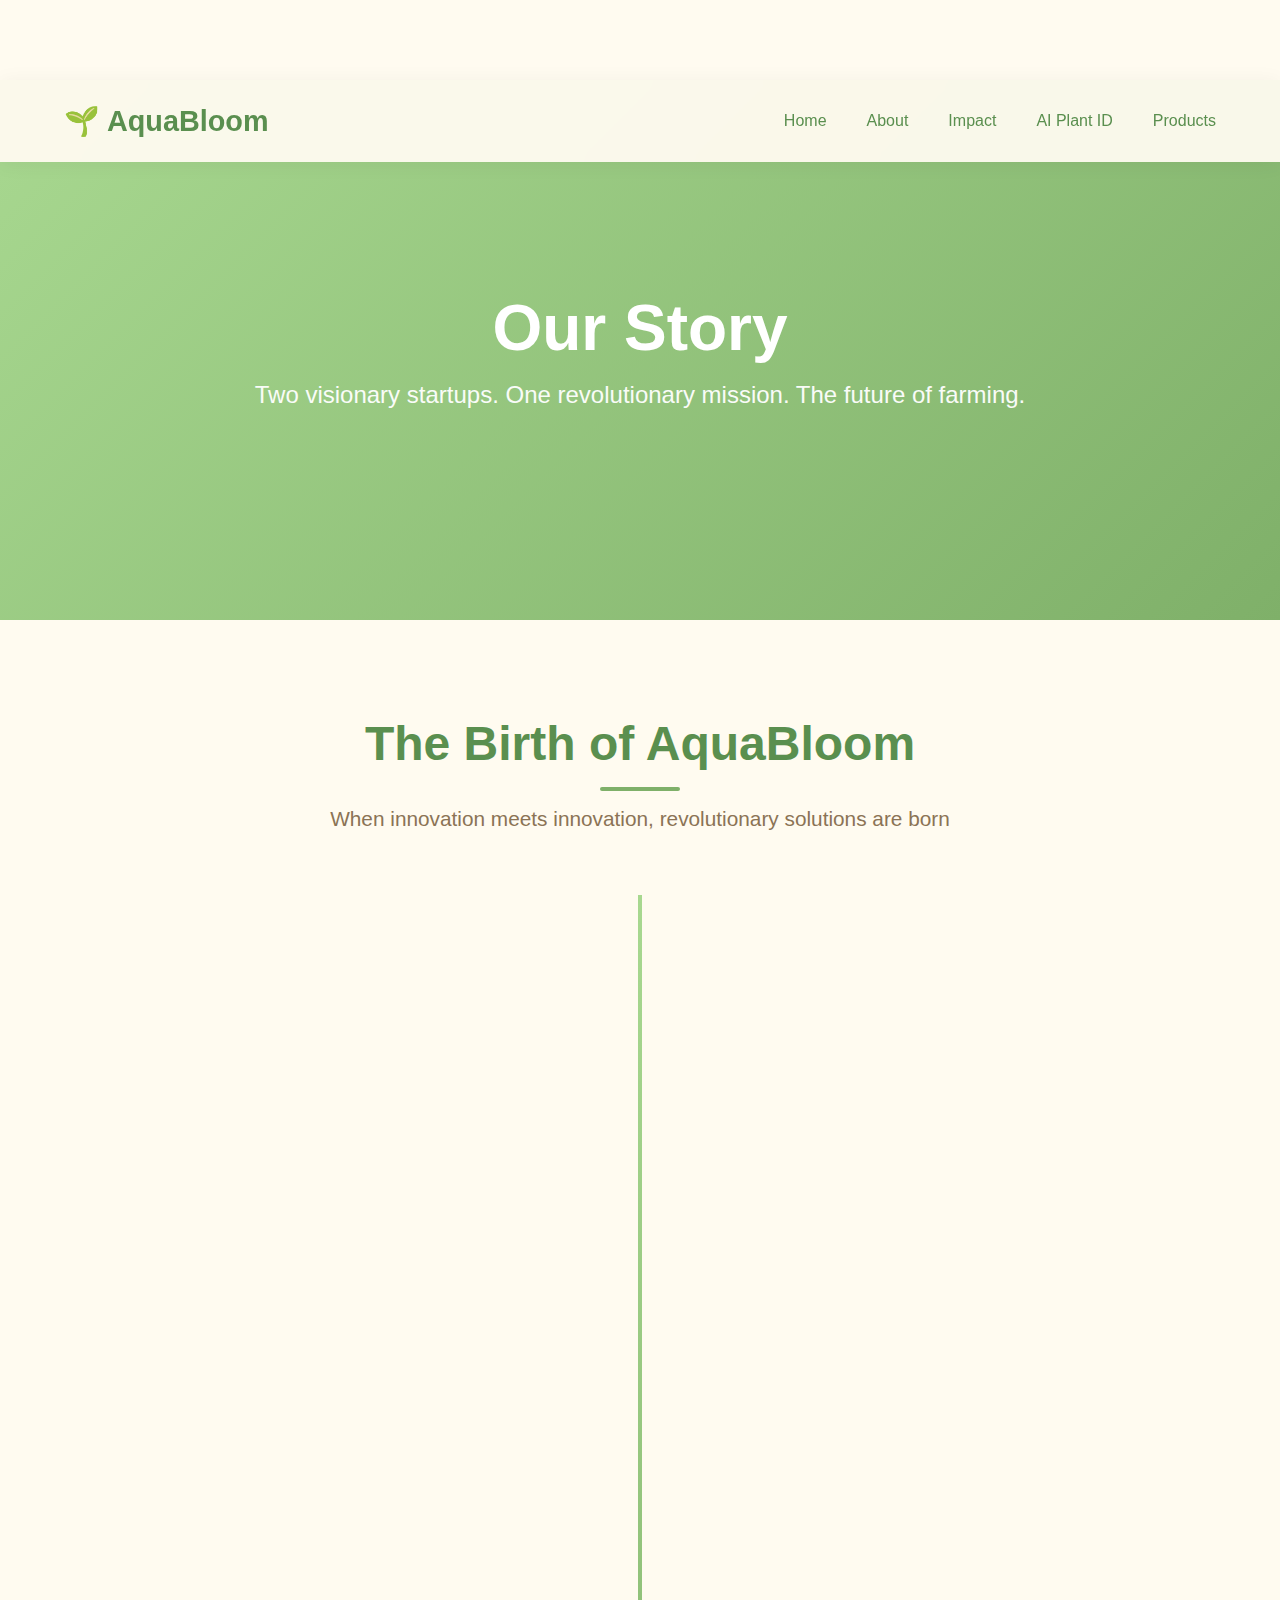
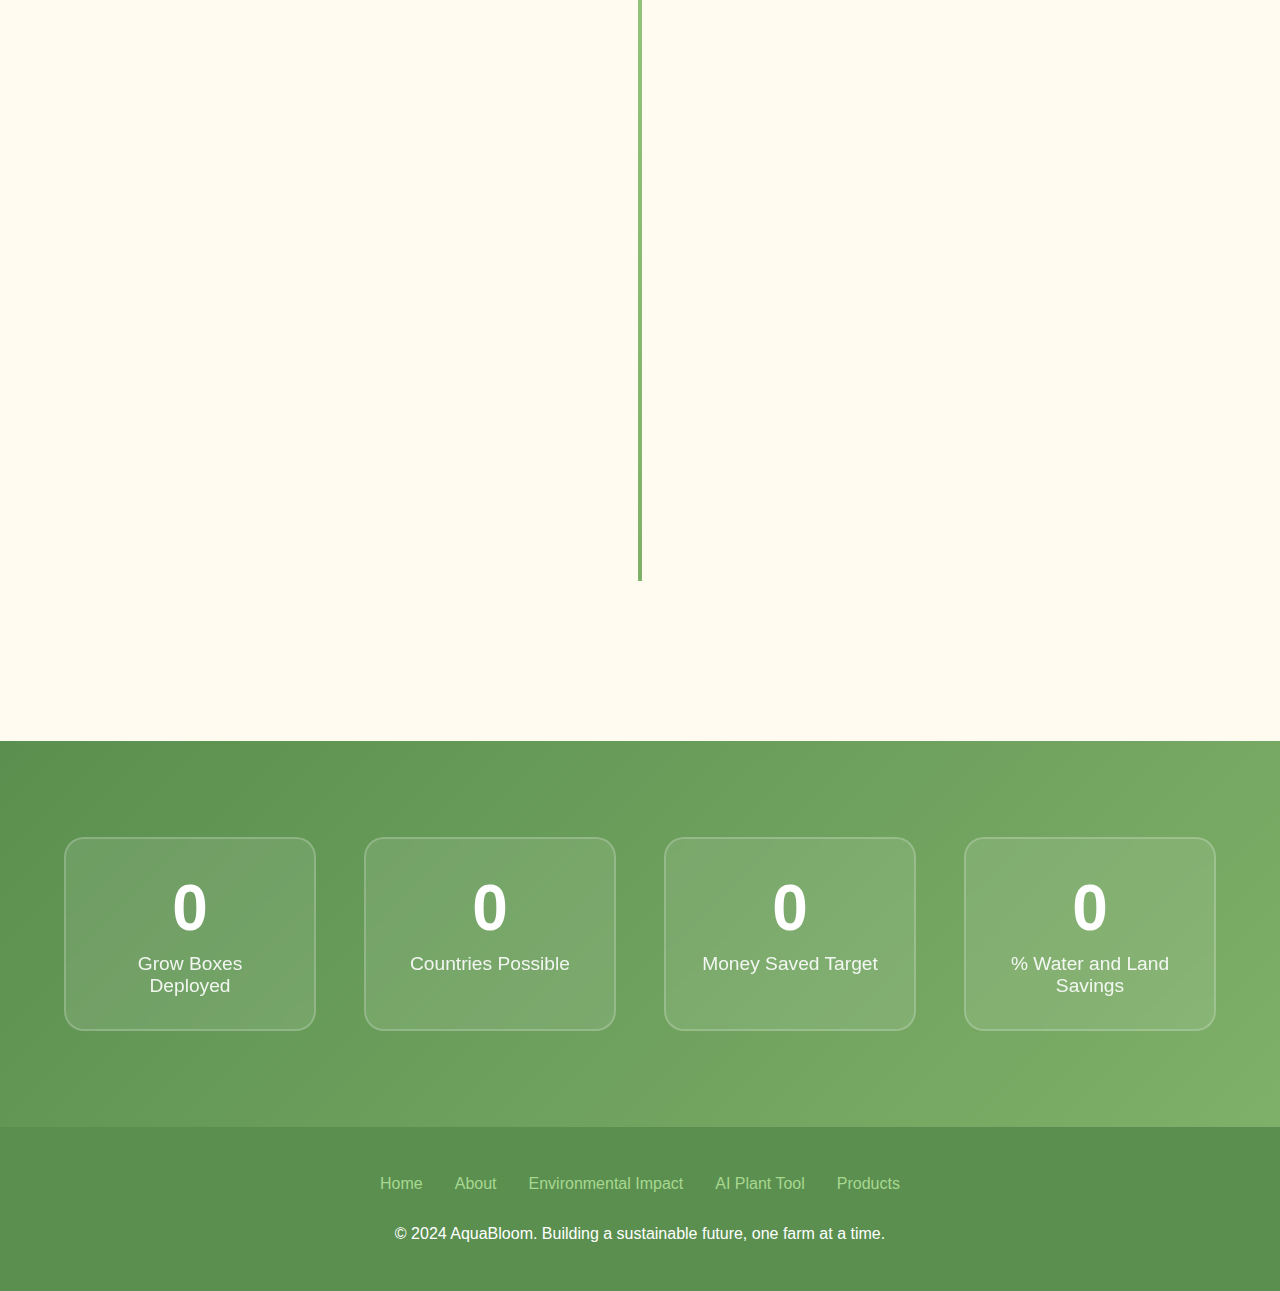
<file: about.html>
<!DOCTYPE html>
<html lang="en">
<head>
    <meta charset="UTF-8">
    <meta name="viewport" content="width=device-width, initial-scale=1.0">
    <title>About Us - AquaBloom</title>
    <link rel="stylesheet" href="https://cdnjs.cloudflare.com/ajax/libs/font-awesome/6.0.0/css/all.min.css">
    <style>
        * { margin: 0; padding: 0; box-sizing: border-box; }
        
        :root {
            --primary-green: #7fb069;
            --light-green: #a8d890;
            --dark-green: #5a8f4f;
            --cream: #fffbf0;
            --earth: #8b7355;
            --water-blue: #b8d4d8;
            --tech-blue: #4a90e2;
        }
        
        body {
            font-family: 'Segoe UI', Tahoma, Geneva, Verdana, sans-serif;
            background: var(--cream);
            color: #333;
            overflow-x: hidden;
        }
        
        nav {
            position: fixed;
            width: 100%;
            background: rgba(255, 251, 240, 0.95);
            backdrop-filter: blur(10px);
            padding: 1.5rem 5%;
            z-index: 1000;
            box-shadow: 0 2px 20px rgba(0,0,0,0.05);
        }
        
        .nav-container {
            max-width: 1400px;
            margin: 0 auto;
            display: flex;
            justify-content: space-between;
            align-items: center;
        }
        
        .logo {
            display: flex;
            align-items: center;
            gap: 1rem;
            text-decoration: none;
            color: var(--dark-green);
        }
        
        .logo h1 { font-size: 1.8rem; font-weight: 700; }
        
        .nav-links {
            display: flex;
            gap: 2.5rem;
            list-style: none;
        }
        
        .nav-links a {
            text-decoration: none;
            color: var(--dark-green);
            font-weight: 500;
            transition: all 0.3s ease;
            position: relative;
        }
        
        .nav-links a::after {
            content: '';
            position: absolute;
            bottom: -5px;
            left: 0;
            width: 0;
            height: 2px;
            background: var(--primary-green);
            transition: width 0.3s ease;
        }
        
        .nav-links a:hover::after { width: 100%; }
        
        .about-hero {
            min-height: 60vh;
            display: flex;
            align-items: center;
            justify-content: center;
            background: linear-gradient(135deg, var(--light-green), var(--primary-green));
            position: relative;
            overflow: hidden;
            margin-top: 80px;
        }
        
        .about-hero-content {
            text-align: center;
            z-index: 2;
            color: white;
            animation: fadeInUp 1s ease;
        }
        
        @keyframes fadeInUp {
            from { opacity: 0; transform: translateY(30px); }
            to { opacity: 1; transform: translateY(0); }
        }
        
        .about-hero h1 {
            font-size: 4rem;
            margin-bottom: 1rem;
        }
        
        .about-hero p {
            font-size: 1.5rem;
            opacity: 0.95;
        }
        
        section {
            padding: 6rem 5%;
            max-width: 1400px;
            margin: 0 auto;
        }
        
        .section-title {
            text-align: center;
            font-size: 3rem;
            color: var(--dark-green);
            margin-bottom: 1rem;
        }
        
        .section-subtitle {
            text-align: center;
            font-size: 1.3rem;
            color: var(--earth);
            margin-bottom: 3rem;
            max-width: 800px;
            margin-left: auto;
            margin-right: auto;
        }
        
        .section-title::after {
            content: '';
            display: block;
            width: 80px;
            height: 4px;
            background: var(--primary-green);
            margin: 1rem auto;
            border-radius: 2px;
        }
        
        .timeline {
            position: relative;
            max-width: 1200px;
            margin: 4rem auto;
        }
        
        .timeline::before {
            content: '';
            position: absolute;
            left: 50%;
            top: 0;
            bottom: 0;
            width: 4px;
            background: linear-gradient(to bottom, var(--light-green), var(--primary-green));
            transform: translateX(-50%);
        }
        
        .timeline-item {
            position: relative;
            margin: 4rem 0;
            opacity: 0;
            animation: slideIn 0.8s ease forwards;
        }
        
        @keyframes slideIn {
            from { opacity: 0; transform: translateY(30px); }
            to { opacity: 1; transform: translateY(0); }
        }
        
        .timeline-item:nth-child(1) { animation-delay: 0.2s; }
        .timeline-item:nth-child(2) { animation-delay: 0.4s; }
        .timeline-item:nth-child(3) { animation-delay: 0.6s; }
        .timeline-item:nth-child(4) { animation-delay: 0.8s; }
        
        .timeline-item.left .timeline-content {
            margin-right: 55%;
            text-align: right;
        }
        
        .timeline-item.right .timeline-content {
            margin-left: 55%;
            text-align: left;
        }
        
        .timeline-content {
            background: white;
            padding: 2rem;
            border-radius: 15px;
            box-shadow: 0 10px 30px rgba(0,0,0,0.1);
            position: relative;
            transition: all 0.3s ease;
        }
        
        .timeline-content:hover {
            transform: scale(1.02);
            box-shadow: 0 15px 40px rgba(0,0,0,0.15);
        }
        
        .timeline-icon {
            position: absolute;
            top: 50%;
            width: 60px;
            height: 60px;
            background: linear-gradient(135deg, var(--primary-green), var(--light-green));
            border-radius: 50%;
            display: flex;
            align-items: center;
            justify-content: center;
            box-shadow: 0 0 0 10px var(--cream), 0 5px 20px rgba(0,0,0,0.2);
            transform: translateY(-50%);
            font-size: 1.5rem;
        }
        
        .timeline-item.left .timeline-icon { right: -10%; }
        .timeline-item.right .timeline-icon { left: -10%; }
        
        .timeline-content h3 {
            font-size: 1.5rem;
            color: var(--dark-green);
            margin-bottom: 1rem;
        }
        
        .timeline-content p {
            color: #666;
            line-height: 1.8;
        }
        
        .achievement-badge {
            display: inline-flex;
            align-items: center;
            gap: 0.5rem;
            background: linear-gradient(135deg, #f8f9fa, #e9ecef);
            padding: 0.5rem 1rem;
            border-radius: 20px;
            margin-top: 1rem;
            font-size: 0.9rem;
            font-weight: 600;
            color: var(--dark-green);
        }
        
        .stats-section {
            background: linear-gradient(135deg, var(--dark-green), var(--primary-green));
            padding: 6rem 5%;
            position: relative;
            overflow: hidden;
        }
        
        .stats-grid {
            display: grid;
            grid-template-columns: repeat(auto-fit, minmax(250px, 1fr));
            gap: 3rem;
            max-width: 1200px;
            margin: 0 auto;
        }
        
        .stat-card {
            text-align: center;
            padding: 2rem;
            background: rgba(255,255,255,0.1);
            backdrop-filter: blur(10px);
            border-radius: 20px;
            border: 2px solid rgba(255,255,255,0.2);
        }
        
        .stat-number {
            font-size: 4rem;
            font-weight: 700;
            color: white;
            margin-bottom: 0.5rem;
        }
        
        .stat-label {
            font-size: 1.2rem;
            color: rgba(255,255,255,0.9);
            font-weight: 500;
        }
        
        footer {
            background: var(--dark-green);
            color: white;
            padding: 3rem 5%;
            text-align: center;
        }
        
        .footer-links {
            display: flex;
            justify-content: center;
            gap: 2rem;
            margin-bottom: 2rem;
            flex-wrap: wrap;
        }
        
        .footer-links a {
            color: var(--light-green);
            text-decoration: none;
            transition: color 0.3s ease;
        }
        
        .footer-links a:hover { color: white; }
        
        @media (max-width: 768px) {
            .nav-links { display: none; }
            .about-hero h1 { font-size: 2.5rem; }
            .timeline::before { left: 30px; }
            .timeline-item.left .timeline-content,
            .timeline-item.right .timeline-content {
                margin-left: 80px;
                margin-right: 0;
                text-align: left;
            }
            .timeline-item.left .timeline-icon,
            .timeline-item.right .timeline-icon {
                left: 0;
            }
        }
    </style>
</head>
<body>
    <nav>
        <div class="nav-container">
            <a href="index.html" class="logo">
                <h1>🌱 AquaBloom</h1>
            </a>
            <ul class="nav-links">
                <li><a href="index.html">Home</a></li>
                <li><a href="about.html">About</a></li>
                <li><a href="index.html#impact">Impact</a></li>
                <li><a href="index.html#ai-tool">AI Plant ID</a></li>
                <li><a href="index.html#products">Products</a></li>
            </ul>
        </div>
    </nav>

    <section class="about-hero">
        <div class="about-hero-content">
            <h1>Our Story</h1>
            <p>Two visionary startups. One revolutionary mission. The future of farming.</p>
        </div>
    </section>

    <section>
        <h2 class="section-title">The Birth of AquaBloom</h2>
        <p class="section-subtitle">When innovation meets innovation, revolutionary solutions are born</p>

        <div class="timeline">
            <div class="timeline-item left">
                <div class="timeline-content">
                    <div class="timeline-icon">🏆</div>
                    <h3>2021 - AquaFarm Founded</h3>
                    <p>AquaFarm emerged as a pioneer in hydroponic water management systems, developing proprietary AI algorithms for water optimization and nutrient delivery. Winner of the TechCrunch Disrupt Startup Battlefield.</p>
                    <div class="achievement-badge">
                        TechCrunch Disrupt Winner
                    </div>
                </div>
            </div>

            <div class="timeline-item right">
                <div class="timeline-content">
                    <div class="timeline-icon">🏆</div>
                    <h3>2022 - HydroBloom Founded</h3>
                    <p>HydroBloom revolutionized vertical farming with their modular, stackable grow box design. Their innovative approach to space-efficient agriculture won the Y Combinator Demo Day People's Choice Award.</p>
                    <div class="achievement-badge">
                        Y Combinator Winner
                    </div>
                </div>
            </div>

            <div class="timeline-item left">
                <div class="timeline-content">
                    <div class="timeline-icon">🤝</div>
                    <h3>2023 - Strategic Partnership</h3>
                    <p>Recognizing the complementary nature of their technologies, both companies began collaborating on joint projects. Their combined expertise created breakthrough solutions that neither could achieve alone.</p>
                </div>
            </div>

            <div class="timeline-item right">
                <div class="timeline-content">
                    <div class="timeline-icon">⭐</div>
                    <h3>2024 - The Merger: AquaBloom is Born</h3>
                    <p>In a landmark merger, AquaFarm and HydroBloom officially joined forces to create AquaBloom. The union combined AquaFarm's advanced AI water management with HydroBloom's revolutionary vertical farming architecture, creating the most advanced hydroponic farming system ever developed.</p>
                    <div class="achievement-badge" style="background: linear-gradient(135deg, var(--primary-green), var(--light-green)); color: white;">
                        Revolutionary Merger
                    </div>
                </div>
            </div>
        </div>
    </section>

    <section class="stats-section">
        <div class="stats-grid">
            <div class="stat-card">
                <div class="stat-number" data-target="10000">0</div>
                <div class="stat-label">Grow Boxes Deployed</div>
            </div>
            <div class="stat-card">
                <div class="stat-number" data-target="193">0</div>
                <div class="stat-label">Countries Possible</div>
            </div>
            <div class="stat-card">
                <div class="stat-number" data-target="250000000">0</div>
                <div class="stat-label">Money Saved Target</div>
            </div>
            <div class="stat-card">
                <div class="stat-number" data-target="90">0</div>
                <div class="stat-label">% Water and Land Savings</div>
            </div>
        </div>
    </section>

    <footer>
        <div class="footer-links">
            <a href="index.html">Home</a>
            <a href="about.html">About</a>
            <a href="index.html#impact">Environmental Impact</a>
            <a href="index.html#ai-tool">AI Plant Tool</a>
            <a href="index.html#products">Products</a>
        </div>
        <p>&copy; 2024 AquaBloom. Building a sustainable future, one farm at a time.</p>
    </footer>

    <script>
        function animateCounter(element, target) {
            let current = 0;
            const increment = target / 100;
            const duration = 2000;
            const stepTime = duration / 100;
            
            const timer = setInterval(() => {
                current += increment;
                if (current >= target) {
                    element.textContent = target.toLocaleString();
                    clearInterval(timer);
                } else {
                    element.textContent = Math.floor(current).toLocaleString();
                }
            }, stepTime);
        }

        const observer = new IntersectionObserver((entries) => {
            entries.forEach(entry => {
                if (entry.isIntersecting) {
                    const statNumber = entry.target.querySelector('.stat-number');
                    if (statNumber && !statNumber.classList.contains('animated')) {
                        statNumber.classList.add('animated');
                        const target = parseInt(statNumber.getAttribute('data-target'));
                        animateCounter(statNumber, target);
                    }
                }
            });
        }, { threshold: 0.5 });

        document.querySelectorAll('.stat-card').forEach(card => {
            observer.observe(card);
        });
    </script>
</body>
</html>
</file>
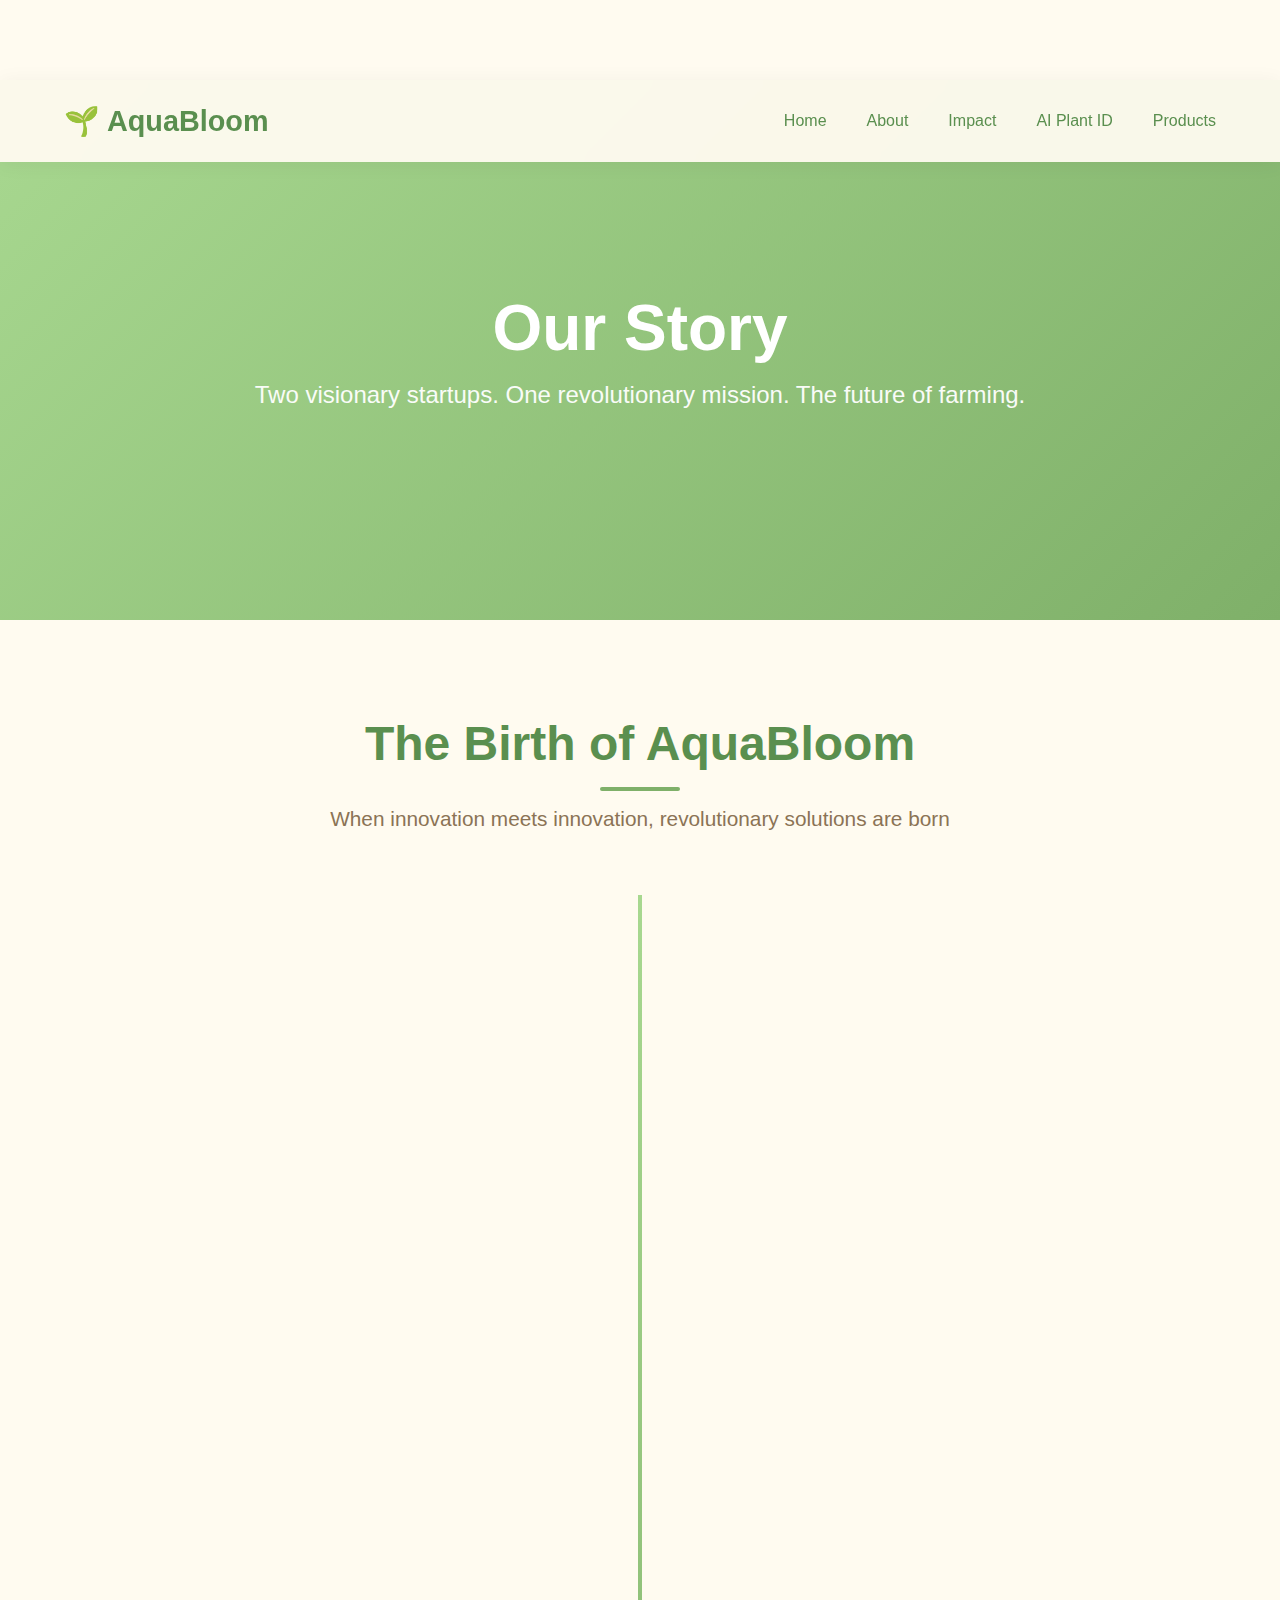
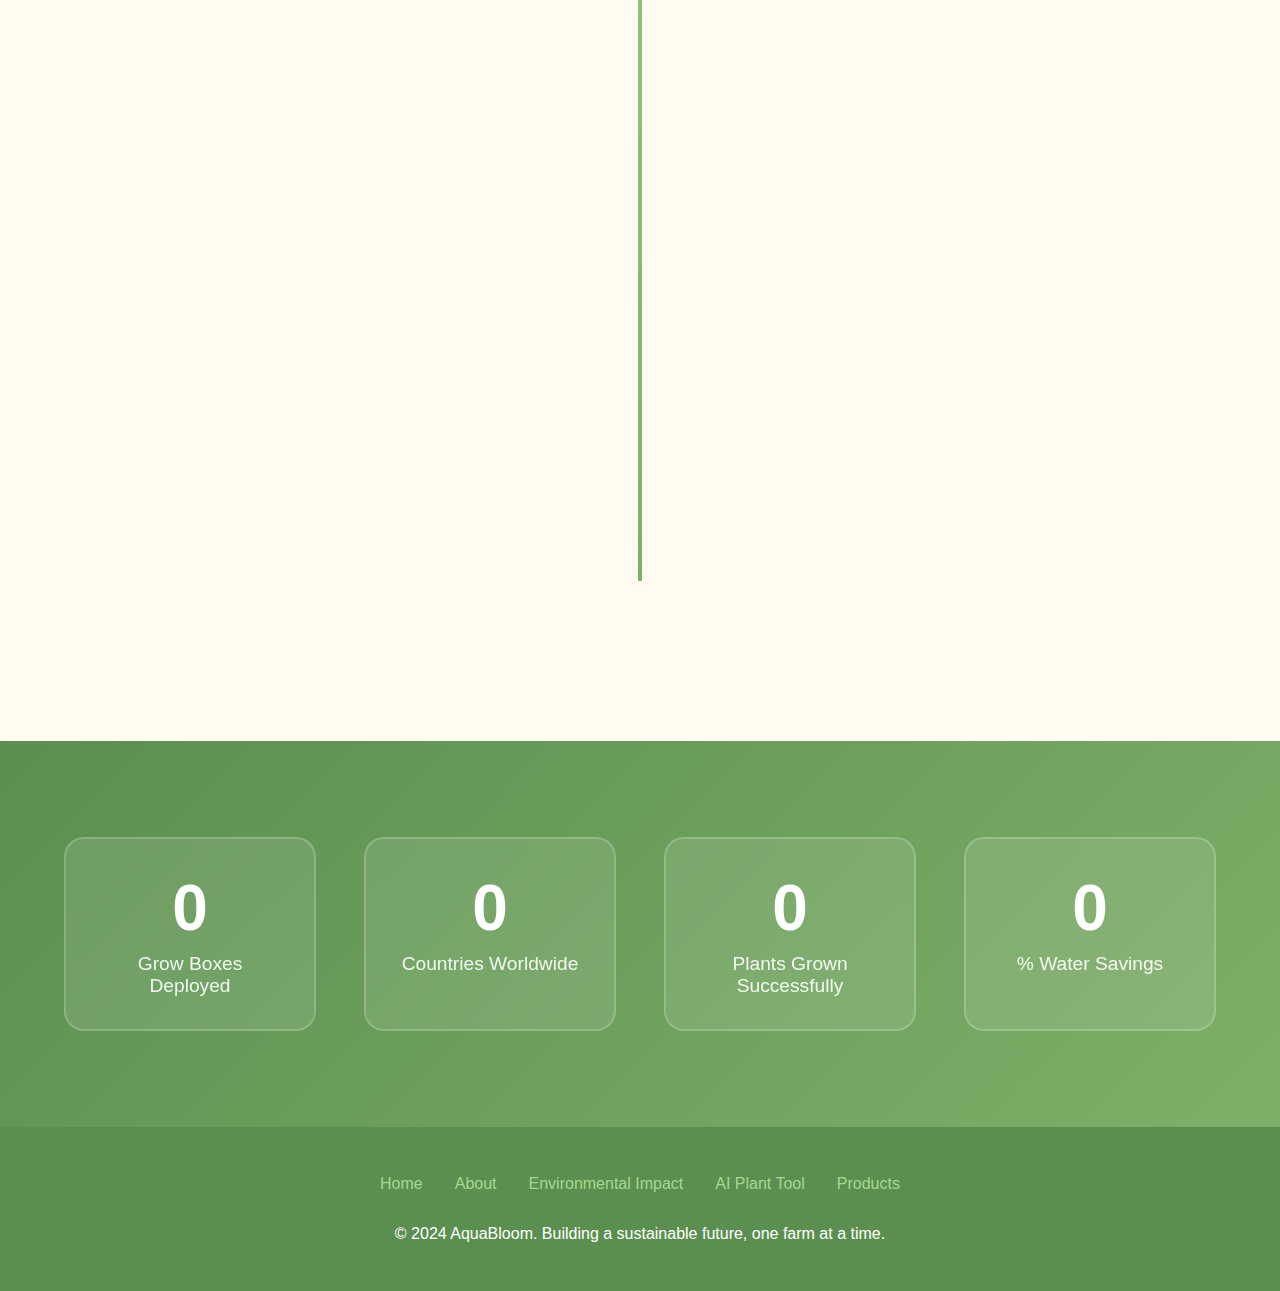
<file: aquabloom-about-page.html>
<!DOCTYPE html>
<html lang="en">
<head>
    <meta charset="UTF-8">
    <meta name="viewport" content="width=device-width, initial-scale=1.0">
    <title>About Us - AquaBloom</title>
    <link rel="stylesheet" href="https://cdnjs.cloudflare.com/ajax/libs/font-awesome/6.0.0/css/all.min.css">
    <style>
        * { margin: 0; padding: 0; box-sizing: border-box; }
        
        :root {
            --primary-green: #7fb069;
            --light-green: #a8d890;
            --dark-green: #5a8f4f;
            --cream: #fffbf0;
            --earth: #8b7355;
            --water-blue: #b8d4d8;
            --tech-blue: #4a90e2;
        }
        
        body {
            font-family: 'Segoe UI', Tahoma, Geneva, Verdana, sans-serif;
            background: var(--cream);
            color: #333;
            overflow-x: hidden;
        }
        
        nav {
            position: fixed;
            width: 100%;
            background: rgba(255, 251, 240, 0.95);
            backdrop-filter: blur(10px);
            padding: 1.5rem 5%;
            z-index: 1000;
            box-shadow: 0 2px 20px rgba(0,0,0,0.05);
        }
        
        .nav-container {
            max-width: 1400px;
            margin: 0 auto;
            display: flex;
            justify-content: space-between;
            align-items: center;
        }
        
        .logo {
            display: flex;
            align-items: center;
            gap: 1rem;
            text-decoration: none;
            color: var(--dark-green);
        }
        
        .logo h1 { font-size: 1.8rem; font-weight: 700; }
        
        .nav-links {
            display: flex;
            gap: 2.5rem;
            list-style: none;
        }
        
        .nav-links a {
            text-decoration: none;
            color: var(--dark-green);
            font-weight: 500;
            transition: all 0.3s ease;
            position: relative;
        }
        
        .nav-links a::after {
            content: '';
            position: absolute;
            bottom: -5px;
            left: 0;
            width: 0;
            height: 2px;
            background: var(--primary-green);
            transition: width 0.3s ease;
        }
        
        .nav-links a:hover::after { width: 100%; }
        
        .about-hero {
            min-height: 60vh;
            display: flex;
            align-items: center;
            justify-content: center;
            background: linear-gradient(135deg, var(--light-green), var(--primary-green));
            position: relative;
            overflow: hidden;
            margin-top: 80px;
        }
        
        .about-hero-content {
            text-align: center;
            z-index: 2;
            color: white;
            animation: fadeInUp 1s ease;
        }
        
        @keyframes fadeInUp {
            from { opacity: 0; transform: translateY(30px); }
            to { opacity: 1; transform: translateY(0); }
        }
        
        .about-hero h1 {
            font-size: 4rem;
            margin-bottom: 1rem;
        }
        
        .about-hero p {
            font-size: 1.5rem;
            opacity: 0.95;
        }
        
        section {
            padding: 6rem 5%;
            max-width: 1400px;
            margin: 0 auto;
        }
        
        .section-title {
            text-align: center;
            font-size: 3rem;
            color: var(--dark-green);
            margin-bottom: 1rem;
        }
        
        .section-subtitle {
            text-align: center;
            font-size: 1.3rem;
            color: var(--earth);
            margin-bottom: 3rem;
            max-width: 800px;
            margin-left: auto;
            margin-right: auto;
        }
        
        .section-title::after {
            content: '';
            display: block;
            width: 80px;
            height: 4px;
            background: var(--primary-green);
            margin: 1rem auto;
            border-radius: 2px;
        }
        
        .timeline {
            position: relative;
            max-width: 1200px;
            margin: 4rem auto;
        }
        
        .timeline::before {
            content: '';
            position: absolute;
            left: 50%;
            top: 0;
            bottom: 0;
            width: 4px;
            background: linear-gradient(to bottom, var(--light-green), var(--primary-green));
            transform: translateX(-50%);
        }
        
        .timeline-item {
            position: relative;
            margin: 4rem 0;
            opacity: 0;
            animation: slideIn 0.8s ease forwards;
        }
        
        @keyframes slideIn {
            from { opacity: 0; transform: translateY(30px); }
            to { opacity: 1; transform: translateY(0); }
        }
        
        .timeline-item:nth-child(1) { animation-delay: 0.2s; }
        .timeline-item:nth-child(2) { animation-delay: 0.4s; }
        .timeline-item:nth-child(3) { animation-delay: 0.6s; }
        .timeline-item:nth-child(4) { animation-delay: 0.8s; }
        
        .timeline-item.left .timeline-content {
            margin-right: 55%;
            text-align: right;
        }
        
        .timeline-item.right .timeline-content {
            margin-left: 55%;
            text-align: left;
        }
        
        .timeline-content {
            background: white;
            padding: 2rem;
            border-radius: 15px;
            box-shadow: 0 10px 30px rgba(0,0,0,0.1);
            position: relative;
            transition: all 0.3s ease;
        }
        
        .timeline-content:hover {
            transform: scale(1.02);
            box-shadow: 0 15px 40px rgba(0,0,0,0.15);
        }
        
        .timeline-icon {
            position: absolute;
            top: 50%;
            width: 60px;
            height: 60px;
            background: linear-gradient(135deg, var(--primary-green), var(--light-green));
            border-radius: 50%;
            display: flex;
            align-items: center;
            justify-content: center;
            box-shadow: 0 0 0 10px var(--cream), 0 5px 20px rgba(0,0,0,0.2);
            transform: translateY(-50%);
            font-size: 1.5rem;
        }
        
        .timeline-item.left .timeline-icon { right: -10%; }
        .timeline-item.right .timeline-icon { left: -10%; }
        
        .timeline-content h3 {
            font-size: 1.5rem;
            color: var(--dark-green);
            margin-bottom: 1rem;
        }
        
        .timeline-content p {
            color: #666;
            line-height: 1.8;
        }
        
        .achievement-badge {
            display: inline-flex;
            align-items: center;
            gap: 0.5rem;
            background: linear-gradient(135deg, #f8f9fa, #e9ecef);
            padding: 0.5rem 1rem;
            border-radius: 20px;
            margin-top: 1rem;
            font-size: 0.9rem;
            font-weight: 600;
            color: var(--dark-green);
        }
        
        .stats-section {
            background: linear-gradient(135deg, var(--dark-green), var(--primary-green));
            padding: 6rem 5%;
            position: relative;
            overflow: hidden;
        }
        
        .stats-grid {
            display: grid;
            grid-template-columns: repeat(auto-fit, minmax(250px, 1fr));
            gap: 3rem;
            max-width: 1200px;
            margin: 0 auto;
        }
        
        .stat-card {
            text-align: center;
            padding: 2rem;
            background: rgba(255,255,255,0.1);
            backdrop-filter: blur(10px);
            border-radius: 20px;
            border: 2px solid rgba(255,255,255,0.2);
        }
        
        .stat-number {
            font-size: 4rem;
            font-weight: 700;
            color: white;
            margin-bottom: 0.5rem;
        }
        
        .stat-label {
            font-size: 1.2rem;
            color: rgba(255,255,255,0.9);
            font-weight: 500;
        }
        
        footer {
            background: var(--dark-green);
            color: white;
            padding: 3rem 5%;
            text-align: center;
        }
        
        .footer-links {
            display: flex;
            justify-content: center;
            gap: 2rem;
            margin-bottom: 2rem;
            flex-wrap: wrap;
        }
        
        .footer-links a {
            color: var(--light-green);
            text-decoration: none;
            transition: color 0.3s ease;
        }
        
        .footer-links a:hover { color: white; }
        
        @media (max-width: 768px) {
            .nav-links { display: none; }
            .about-hero h1 { font-size: 2.5rem; }
            .timeline::before { left: 30px; }
            .timeline-item.left .timeline-content,
            .timeline-item.right .timeline-content {
                margin-left: 80px;
                margin-right: 0;
                text-align: left;
            }
            .timeline-item.left .timeline-icon,
            .timeline-item.right .timeline-icon {
                left: 0;
            }
        }
    </style>
</head>
<body>
    <nav>
        <div class="nav-container">
            <a href="index.html" class="logo">
                <h1>🌱 AquaBloom</h1>
            </a>
            <ul class="nav-links">
                <li><a href="index.html">Home</a></li>
                <li><a href="about.html">About</a></li>
                <li><a href="index.html#impact">Impact</a></li>
                <li><a href="index.html#ai-tool">AI Plant ID</a></li>
                <li><a href="index.html#products">Products</a></li>
            </ul>
        </div>
    </nav>

    <section class="about-hero">
        <div class="about-hero-content">
            <h1>Our Story</h1>
            <p>Two visionary startups. One revolutionary mission. The future of farming.</p>
        </div>
    </section>

    <section>
        <h2 class="section-title">The Birth of AquaBloom</h2>
        <p class="section-subtitle">When innovation meets innovation, revolutionary solutions are born</p>

        <div class="timeline">
            <div class="timeline-item left">
                <div class="timeline-content">
                    <div class="timeline-icon">🏆</div>
                    <h3>2021 - AquaFarm Founded</h3>
                    <p>AquaFarm emerged as a pioneer in hydroponic water management systems, developing proprietary AI algorithms for water optimization and nutrient delivery. Winner of the TechCrunch Disrupt Startup Battlefield.</p>
                    <div class="achievement-badge">
                        TechCrunch Disrupt Winner
                    </div>
                </div>
            </div>

            <div class="timeline-item right">
                <div class="timeline-content">
                    <div class="timeline-icon">🏆</div>
                    <h3>2022 - HydroBloom Founded</h3>
                    <p>HydroBloom revolutionized vertical farming with their modular, stackable grow box design. Their innovative approach to space-efficient agriculture won the Y Combinator Demo Day People's Choice Award.</p>
                    <div class="achievement-badge">
                        Y Combinator Winner
                    </div>
                </div>
            </div>

            <div class="timeline-item left">
                <div class="timeline-content">
                    <div class="timeline-icon">🤝</div>
                    <h3>2023 - Strategic Partnership</h3>
                    <p>Recognizing the complementary nature of their technologies, both companies began collaborating on joint projects. Their combined expertise created breakthrough solutions that neither could achieve alone.</p>
                </div>
            </div>

            <div class="timeline-item right">
                <div class="timeline-content">
                    <div class="timeline-icon">⭐</div>
                    <h3>2024 - The Merger: AquaBloom is Born</h3>
                    <p>In a landmark merger, AquaFarm and HydroBloom officially joined forces to create AquaBloom. The union combined AquaFarm's advanced AI water management with HydroBloom's revolutionary vertical farming architecture, creating the most advanced hydroponic farming system ever developed.</p>
                    <div class="achievement-badge" style="background: linear-gradient(135deg, var(--primary-green), var(--light-green)); color: white;">
                        Revolutionary Merger
                    </div>
                </div>
            </div>
        </div>
    </section>

    <section class="stats-section">
        <div class="stats-grid">
            <div class="stat-card">
                <div class="stat-number" data-target="10000">0</div>
                <div class="stat-label">Grow Boxes Deployed</div>
            </div>
            <div class="stat-card">
                <div class="stat-number" data-target="50">0</div>
                <div class="stat-label">Countries Worldwide</div>
            </div>
            <div class="stat-card">
                <div class="stat-number" data-target="2500000">0</div>
                <div class="stat-label">Plants Grown Successfully</div>
            </div>
            <div class="stat-card">
                <div class="stat-number" data-target="90">0</div>
                <div class="stat-label">% Water Savings</div>
            </div>
        </div>
    </section>

    <footer>
        <div class="footer-links">
            <a href="index.html">Home</a>
            <a href="about.html">About</a>
            <a href="index.html#impact">Environmental Impact</a>
            <a href="index.html#ai-tool">AI Plant Tool</a>
            <a href="index.html#products">Products</a>
        </div>
        <p>&copy; 2024 AquaBloom. Building a sustainable future, one farm at a time.</p>
    </footer>

    <script>
        function animateCounter(element, target) {
            let current = 0;
            const increment = target / 100;
            const duration = 2000;
            const stepTime = duration / 100;
            
            const timer = setInterval(() => {
                current += increment;
                if (current >= target) {
                    element.textContent = target.toLocaleString();
                    clearInterval(timer);
                } else {
                    element.textContent = Math.floor(current).toLocaleString();
                }
            }, stepTime);
        }

        const observer = new IntersectionObserver((entries) => {
            entries.forEach(entry => {
                if (entry.isIntersecting) {
                    const statNumber = entry.target.querySelector('.stat-number');
                    if (statNumber && !statNumber.classList.contains('animated')) {
                        statNumber.classList.add('animated');
                        const target = parseInt(statNumber.getAttribute('data-target'));
                        animateCounter(statNumber, target);
                    }
                }
            });
        }, { threshold: 0.5 });

        document.querySelectorAll('.stat-card').forEach(card => {
            observer.observe(card);
        });
    </script>
</body>
</html>
</file>
